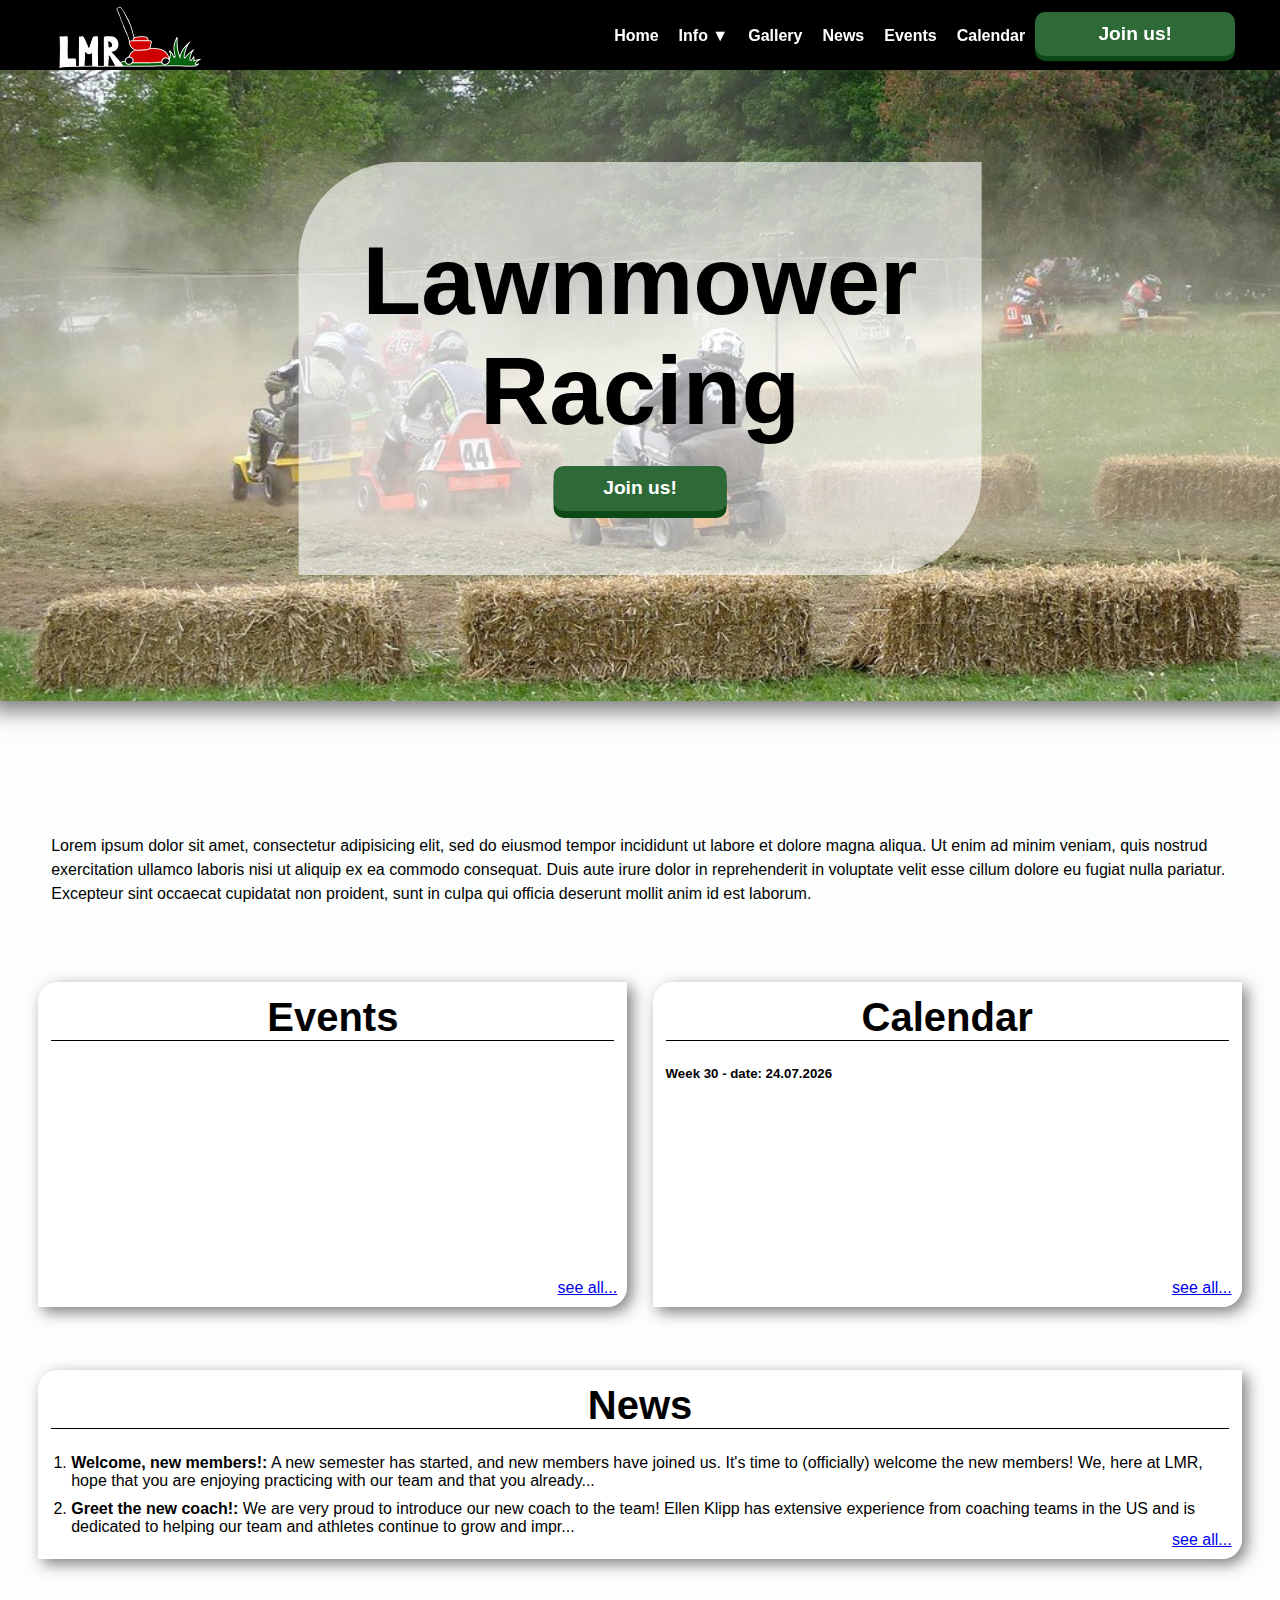
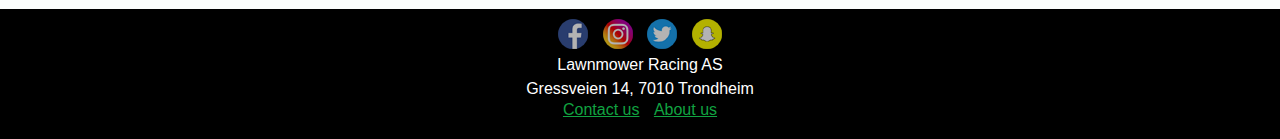
<file: index.html>
<!DOCTYPE html>
<html lang="en">
<head>
    <title>Home | Lawnmower racing</title>
    <meta charset="utf-8">
    <meta name="viewport" content="width=device-width,initial-scale=1">
    <meta name="description" content="The landing- / homepage for Lawnmower Racing. Sneak peak and snippets of the page functions can all be found here!">
    <link rel="icon" href="favicon.ico">
    <link href="css/style.css" rel="stylesheet" type="text/css">
    <script src="js/data.js"></script>
</head>
<body class="homepage">
    <div id="loader">
        <div id="preloader"></div>
    </div>
    <header id="header" class="">
    </header>
    <main id="main">
        <div id="screen">
            <div class="screen">
                <img id="landingImage" src="img/frontpage.jpg" width="1363" height="767" alt="backgroundphoto">
                <div id="title">
                    <h1>Lawnmower Racing</h1>
                    <form action="join.html">
                        <input class="button" type="submit" value="Join us!" />
                    </form>
                </div>
            </div>
        </div>
        <section>
            <article>
                <p>Lorem ipsum dolor sit amet, consectetur adipisicing elit, sed do eiusmod tempor incididunt ut labore et dolore magna aliqua. Ut enim ad minim veniam, quis nostrud exercitation ullamco laboris nisi ut aliquip ex ea commodo consequat. Duis aute irure dolor in reprehenderit in voluptate velit esse cillum dolore eu fugiat nulla pariatur. Excepteur sint occaecat cupidatat non proident, sunt in culpa qui officia deserunt mollit anim id est laborum.</p>
            </article>
        </section>

        <section>
            <article class="column">
                <h1>Events</h1>
                <ol id="eventsHomepage">
                    <li><strong>Event title here:</strong> Lorem ipsum dolor sit amet, consectetur adipisicing elit, sed do eiusmod tempor incididunt ut labore et dolore magna aliqua. Ut enim ad minim veniam, quis nostrud exercitation ullamco laboris nisi ut aliquip ex ea commodo consequat. Duis aute irure dolor in reprehenderit in voluptate velit esse cillum dolore eu fugiat nulla pariatur. Excepteur sint occaecat cupidatat non proident, sunt in culpa qui officia deserunt mollit anim id est laborum.</li>
                    <li><strong>Events title here:</strong> Lorem ipsum dolor sit amet, consectetur adipisicing elit, sed do eiusmod tempor incididunt ut labore et dolore magna aliqua. Ut enim ad minim veniam, quis nostrud exercitation ullamco laboris nisi ut aliquip ex ea commodo consequat. Duis aute irure dolor in reprehenderit in voluptate velit esse cillum dolore eu fugiat nulla pariatur. Excepteur sint occaecat cupidatat non proident, sunt in culpa qui officia deserunt mollit anim id est laborum.</li>
                </ol>
                <a href="events.html" class="seeAllSnippet">see all...</a>
            </article>
            <article class="column">
                <h1>Calendar</h1>
                <h5 id="weekday">Week 41</h5>
                <br>
                <div id="calendarHomepage">
                    <p>27.10.2019 - [Practice] Lorem ipsum dolor ...</p>
                    <p>28.10.2019 - [Event] Lorem ipsum dolor sit amet ...</p>
                    <p>29.10.2019 - [Practice] Lorem ipsum dolor ...</p>
                    <p>30.10.2019 - [Practice] Lorem ipsum dolor ...</p>
                </div>
                <a href="calendar.html" class="seeAllSnippet">see all...</a>
            </article>
        </section>

        <section>
            <article class="columnNews">
                <h1>News</h1>
                <ol id="newsHomepage">
                    <li><strong>News title here:</strong> Lorem ipsum dolor sit amet, consectetur adipisicing elit, sed do eiusmod tempor incididunt ut labore et dolore magna aliqua. Ut enim ad minim veniam, quis nostrud exercitation ullamco laboris nisi ut aliquip ex ea commodo consequat. Duis aute irure dolor in reprehenderit in voluptate velit esse cillum dolore eu fugiat nulla pariatur. Excepteur sint occaecat cupidatat non proident, sunt in culpa qui officia deserunt mollit anim id est laborum.</li>
                    <li><strong>News title here:</strong> Lorem ipsum dolor sit amet, consectetur adipisicing elit, sed do eiusmod tempor incididunt ut labore et dolore magna aliqua. Ut enim ad minim veniam, quis nostrud exercitation ullamco laboris nisi ut aliquip ex ea commodo consequat. Duis aute irure dolor in reprehenderit in voluptate velit esse cillum dolore eu fugiat nulla pariatur. Excepteur sint occaecat cupidatat non proident, sunt in culpa qui officia deserunt mollit anim id est laborum.</li>
                </ol>
                <a href="news.html" class="seeAllSnippet">see all...</a>
            </article>
        </section>
    </main>
    <div id="footer"></div>
    <script src="js/modularity.js"></script>
    <script src="js/homepageInfo.js"></script>
</body>
</html>
</file>
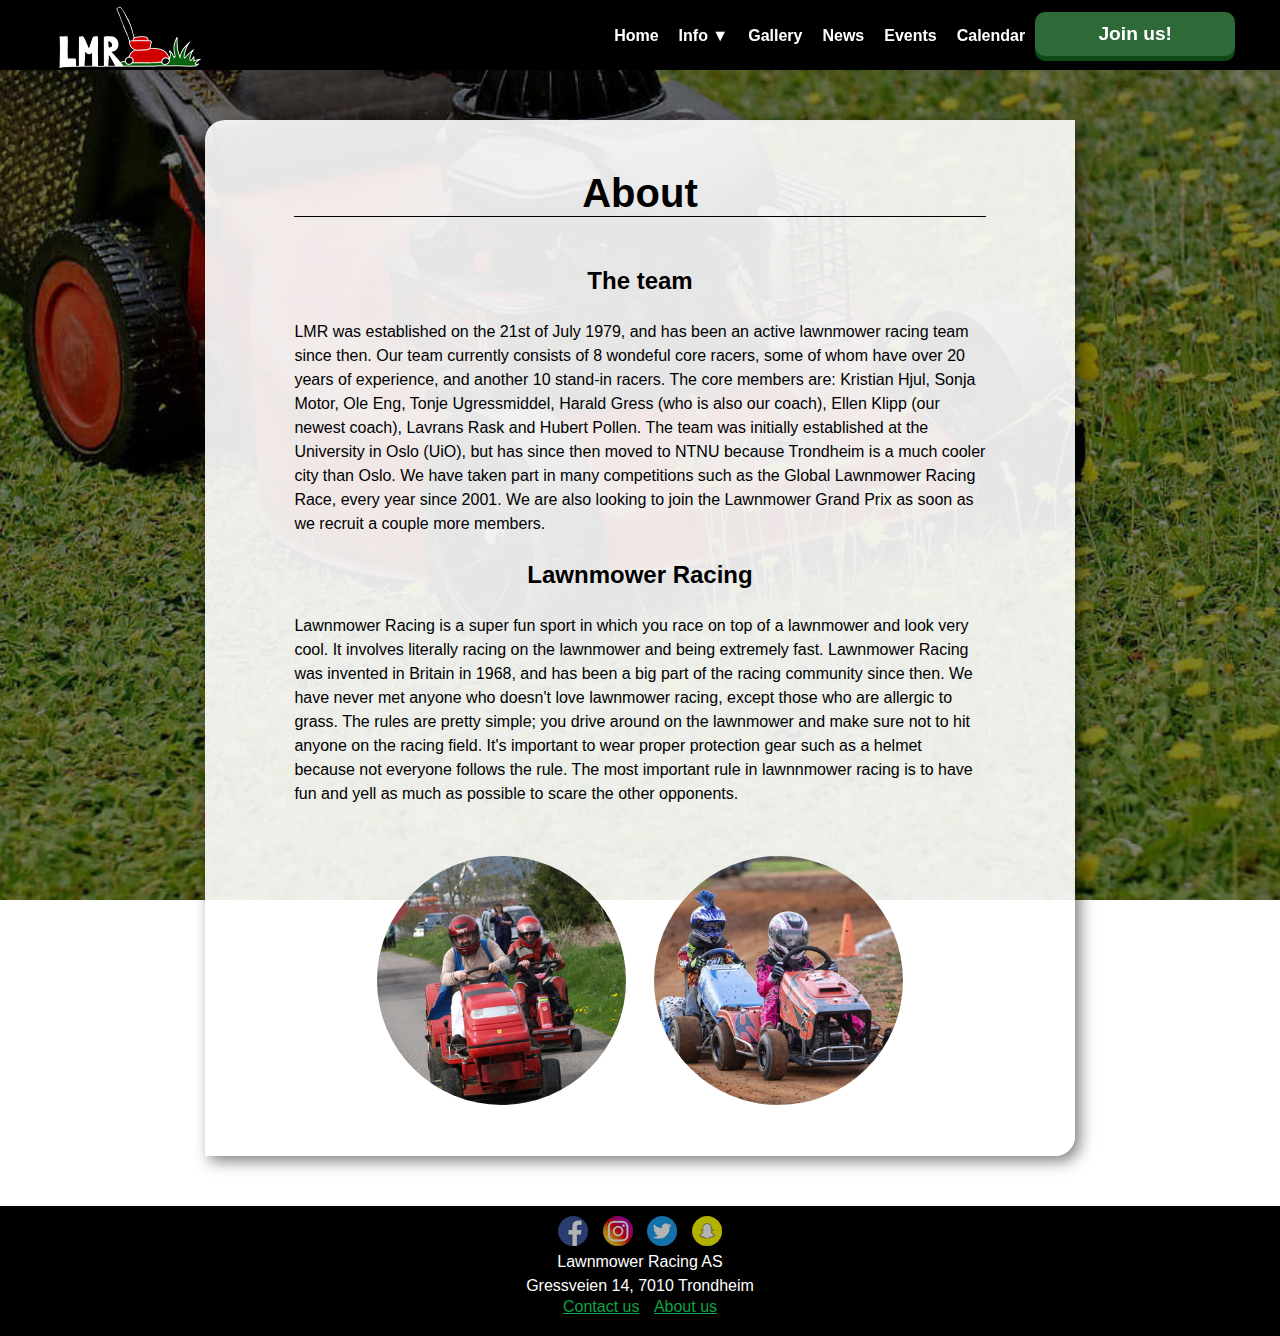
<file: about.html>
<!DOCTYPE html>
<html lang="en">
<head>
    <title>About | Lawnmower racing</title>
    <meta http-equiv="Content-Type" content="text/html; charset=UTF-8">
    <meta name="viewport" content="width=device-width,initial-scale=1">
    <meta name="description" content="About page for Lawnmower Racing. Information about the team and the sport in general is all found here!">
    <link rel="icon" href="favicon.ico">
    <link rel="stylesheet" href="css/style.css">
</head>
<body>
    <header id="header" class="">
    </header>
    <main>
        <article class="smallarticle">
            <div id="aboutarticles">
                <h1>About</h1>
                <div>
                    <h2>The team</h2>
                    <p>LMR was established on the 21st of July 1979, and has been an active lawnmower racing team since then. Our team currently consists of 8 wondeful core racers, some of whom have over 20 years of experience, and another 10 stand-in racers. The core members are: Kristian Hjul, Sonja Motor, Ole Eng, Tonje Ugressmiddel, Harald Gress (who is also our coach), Ellen Klipp (our newest coach), Lavrans Rask and Hubert Pollen. The team was initially established at the University in Oslo (UiO), but has since then moved to NTNU because Trondheim is a much cooler city than Oslo. We have taken part in many competitions such as the Global Lawnmower Racing Race, every year since 2001. We are also looking to join the Lawnmower Grand Prix as soon as we recruit a couple more members.</p>
                </div>
                <div>
                    <h2>Lawnmower Racing</h2>
                    <p>Lawnmower Racing is a super fun sport in which you race on top of a lawnmower and look very cool. It involves literally racing on the lawnmower and being extremely fast. Lawnmower Racing was invented in Britain in 1968, and has been a big part of the racing community since then. We have never met anyone who doesn't love lawnmower racing, except those who are allergic to grass. The rules are pretty simple; you drive around on the lawnmower and make sure not to hit anyone on the racing field. It's important to wear proper protection gear such as a helmet because not everyone follows the rule. The most important rule in lawnnmower racing is to have fun and yell as much as possible to scare the other opponents.</p>
                </div>
                <div id="images"><img src="img/race2.jpg" alt="Lawnmower racing"><img src="img/race1.jpg" alt="Lawnmower racing"></div>
        </article>
        </div>
    </main>
    <div id="footer"></div>
    <script src="js/modularity.js"></script>
</body>
</html>
</file>
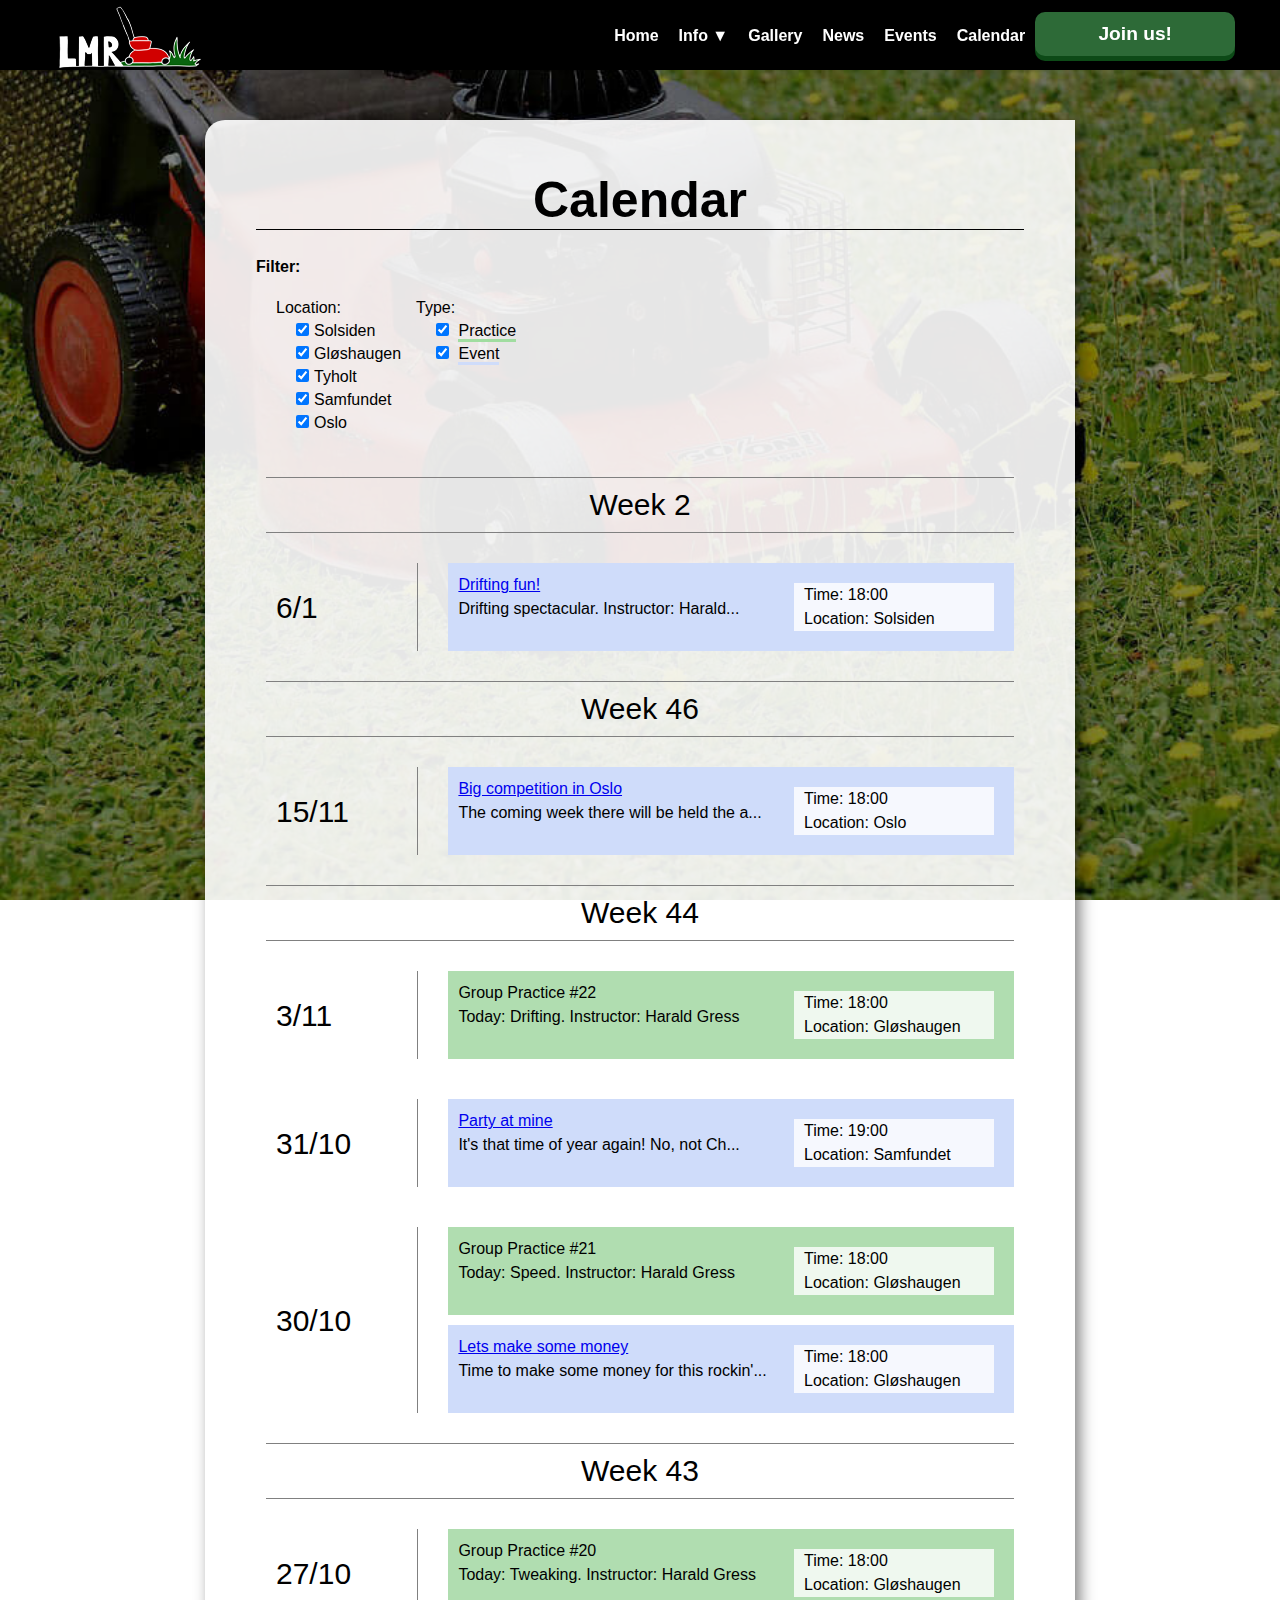
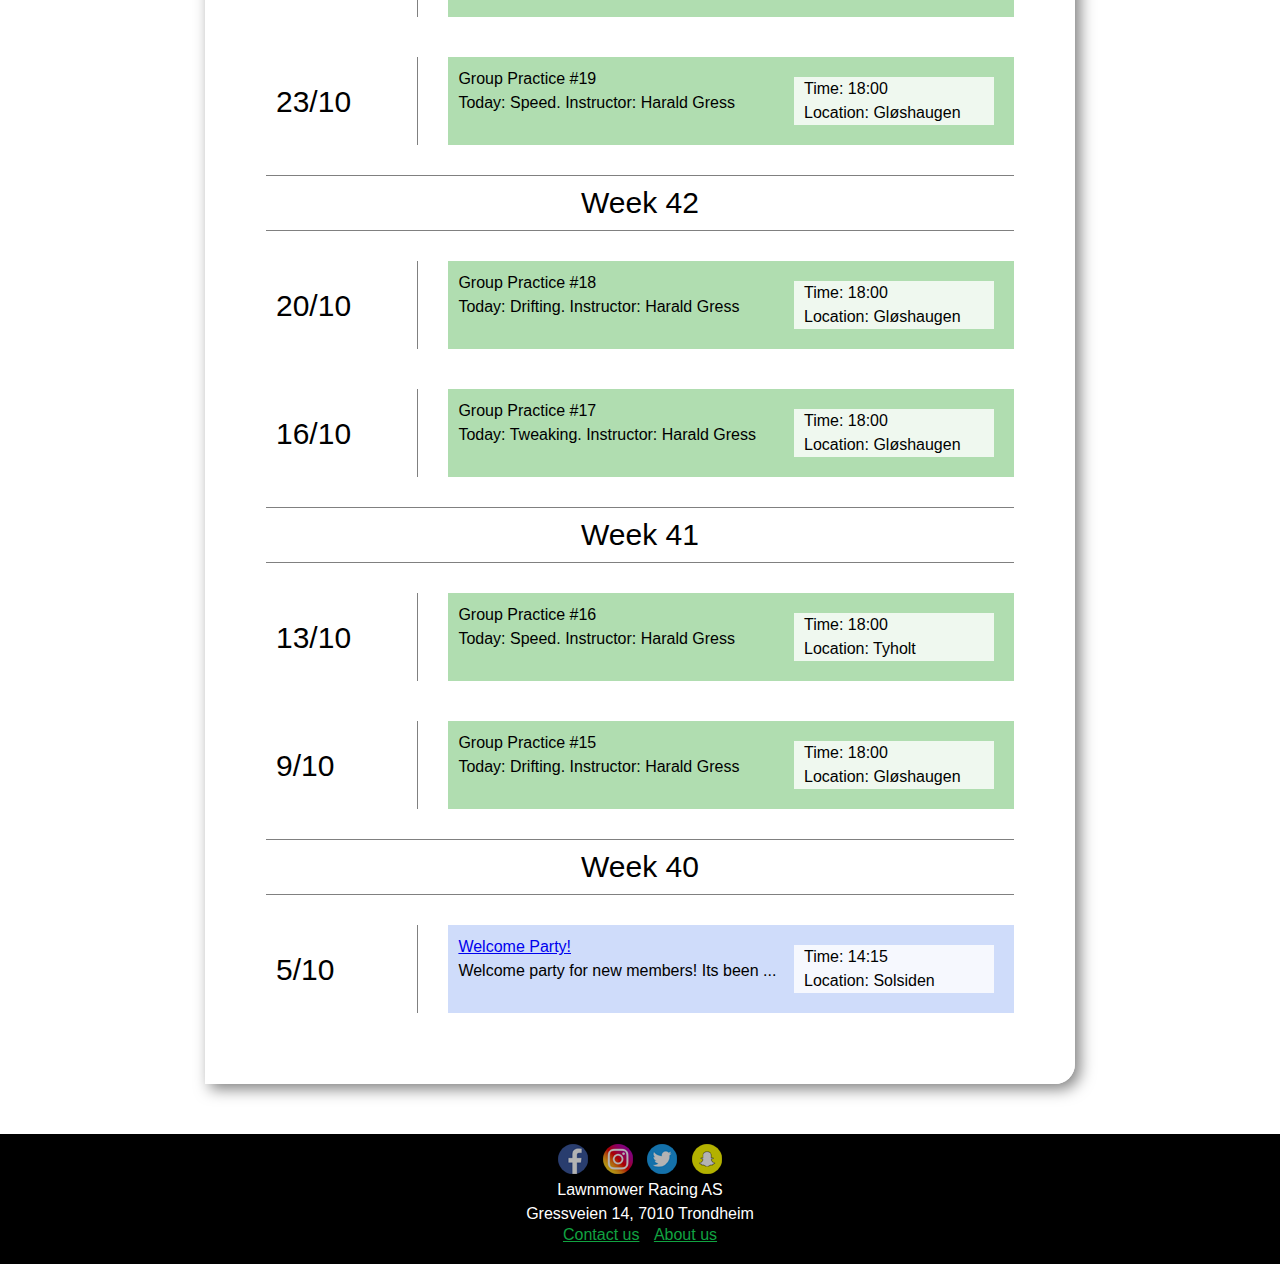
<file: calendar.html>
<!DOCTYPE html>
<html lang="en">
<head>
    <title>Calendar | Lawnmower racing</title>
    <meta http-equiv="Content-Type" content="text/html; charset=UTF-8">
    <meta name="viewport" content="width=device-width,initial-scale=1">
    <meta name="description" content="Calendar page for Lawnmower Racing. Overview over everything that is happening in LMR AS, both practice and upcoming events!">
    <link rel="icon" href="favicon.ico">
    <link rel="stylesheet" href="css/style.css">
    <script src="js/data.js"></script>
</head>
<body>
    <header id="header">
    </header>
    <main>
        <article class="smallarticle">
            <h1 class="pageTitle">Calendar</h1>
            <p style="font-weight: 900;">Filter:</p>
            <div id="filter-wrap">
                <div id="filter">
                    <div class="inputflex" id="locationBox"> <!--Checkboxes for filtering the calendar get loaded in with a script-->
                        <div class="input" style="min-width: 50px;">Location:</div>
                    </div>
                    <div class="inputflex">
                        <div class="input" style="min-width: 50px;">Type:</div>
                        <div class="input">
                            <input id="practiceCheckbox" type="checkbox" checked>
                            <label for="practiceCheckbox" style="border-bottom: solid #a0dda0 3px;">Practice</label>
                        </div>
                        <div class="input">
                            <input id="eventCheckbox" type="checkbox" checked>
                            <label for="eventCheckbox" style="border-bottom: solid #cfdcfa 3px;">Event</label>
                        </div>
                    </div>
                </div>
            </div>
            <div id="calendarElements"></div><!--Elements for the calendar get loaded in with a script-->
        </article>
    </main>
    <div id="footer"></div>
    <script src="js/modularity.js"></script>
    <script src="js/calendar.js"></script>
    <script></script>
</body>
</html>
</file>
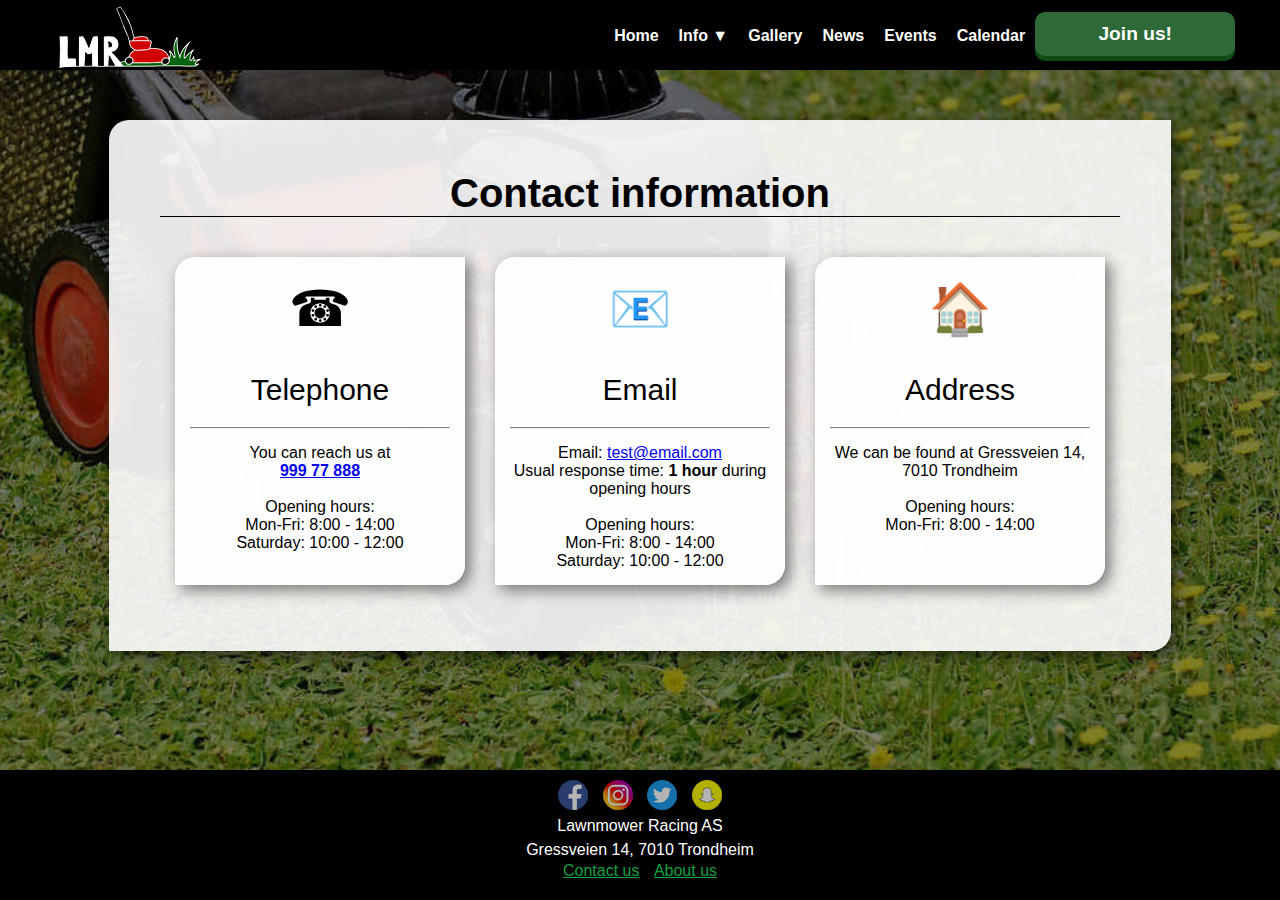
<file: contact.html>
<!DOCTYPE html>
<html lang="en">
<head>
    <title>Contact us | Lawnmower racing</title>
    <meta charset="utf-8">
    <meta name="viewport" content="width=device-width,initial-scale=1">
    <meta name="description" content="Contact page for Lawnmower Racing. Everything from contact information is provided to the users on this page. Feel free to contact us!">
    <link rel="icon" href="favicon.ico">
    <link rel="stylesheet" href="css/style.css">
</head>
<body>
    <header id="header">
    </header>
    <main>
        <article class="smallarticle" id="contarcticle">
            <h1>Contact information</h1>
            <div id="contact">
                <article>
                    <p class="contacticon">☎</p>
                    <p class="contactlabel">Telephone</p>
                    <hr class="separator">You can reach us at</br>
                    <b><a href="tel:99977888">999 77 888</a></b></br>
                    </br>Opening hours:</br>Mon-Fri: 8:00 - 14:00</br>Saturday: 10:00 - 12:00
                </article>
                <article>
                    <p class="contacticon">📧</p>
                    <p class="contactlabel">Email</p>
                    <hr class="separator">Email: <a href="mailto:test@email.com">test@email.com</a>
                    </br>Usual response time: <b>1 hour</b> during opening hours</br>
                    </br>Opening hours:</br>Mon-Fri: 8:00 - 14:00</br>Saturday: 10:00 - 12:00
                </article>
                <article>
                    <p class="contacticon">🏠</p>
                    <p class="contactlabel">Address</p>
                    <hr class="separator">We can be found at Gressveien 14, 7010 Trondheim
                    </br>
                    </br>Opening hours:</br>Mon-Fri: 8:00 - 14:00
                </article>
            </div>
        </article>
    </main>
    <div id="footer"></div>
    <script src="js/modularity.js"></script>
</body>
</html>
</file>
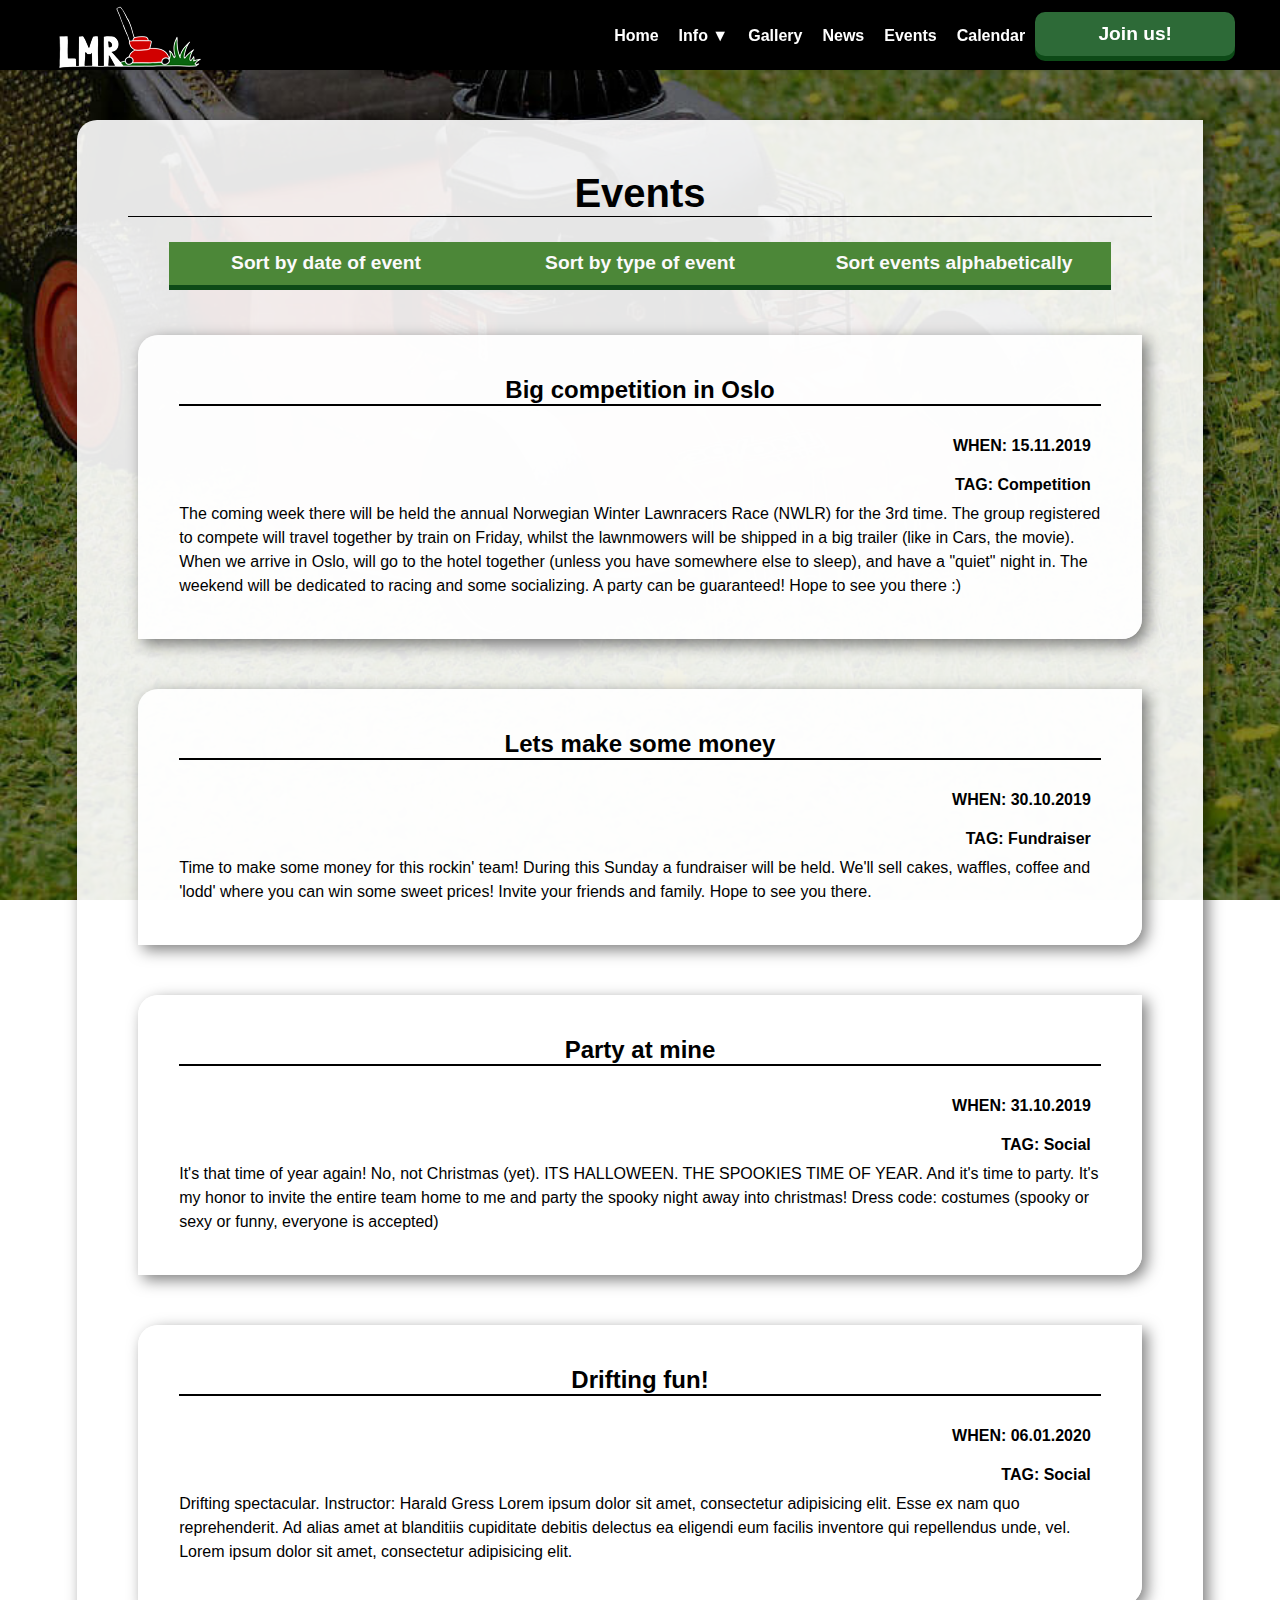
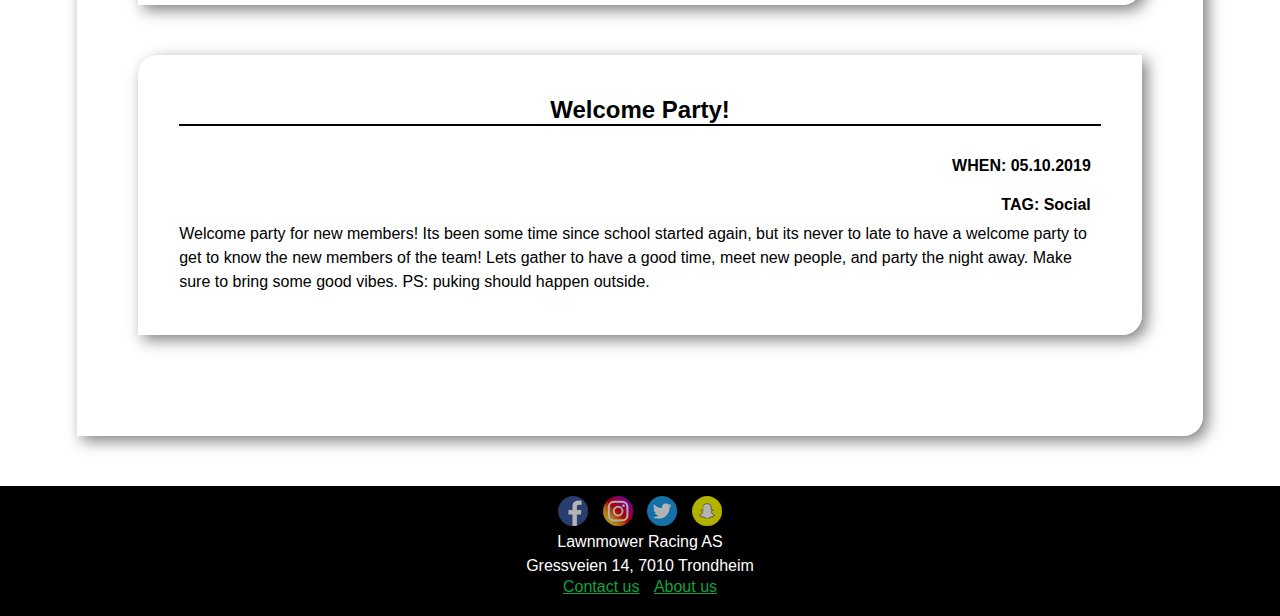
<file: events.html>
<!DOCTYPE html>
<html lang="en">
<head>
    <title>Events | Lawnmower racing</title>
    <meta http-equiv="Content-Type" content="text/html; charset=UTF-8">
    <meta name="viewport" content="width=device-width,initial-scale=1">
    <meta name="description" content="Events page for Lawnmower Racing. Articles containing information for events from competitions to parties! The articles can all be sorted to your content!">
    <link rel="icon" href="favicon.ico">
    <link rel="stylesheet" href="css/style.css">
    <script src="js/data.js"></script>
</head>
<body>
    <div id="top-of-page"></div>
    <header id="header" class="">
    </header>
    <main>
        <article id="event" class="bigarticle">
            <h1>Events</h1>
            <div id="eventNav">
                <div id="sortDate" class="eventButton">Sort by date of event</div>
                <div class="eventButton eventDrop">Sort by type of event
                    <div class="eventNavDrop">
                        <ul>
                            <li><a id="sortFundraiser">Fundraiser</a></li>
                            <li><a id="sortSocial">Social</a></li>
                            <li><a id="sortCompetition">Competition</a></li>
                        </ul>
                    </div>
                </div>
                <div id="sortAlph" class="eventButton">Sort events alphabetically</div>
            </div>
            <div id="divArticle">
                <ul id="listEvent">

                </ul>
            </div>
        </article>
    </main>
    <div id="footer"></div>
    <script src="js/modularity.js"></script>
    <script src="js/events.js"></script>
</body>
</html>
</file>
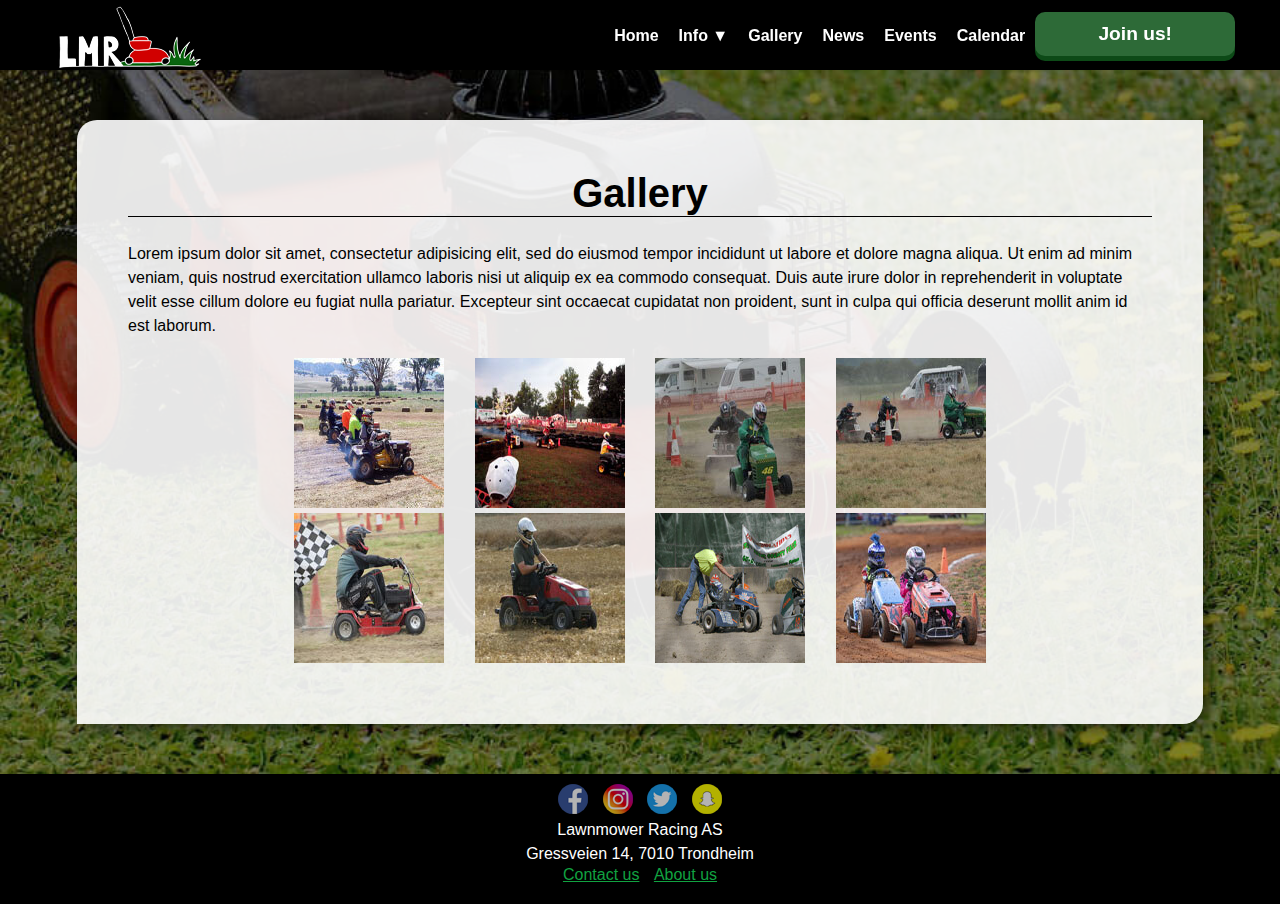
<file: gallery.html>
<!DOCTYPE html>
<html lang="en">
<head>
    <title>Gallery | Lawnmower racing</title>
    <meta charset="utf-8">
    <meta name="viewport" content="width=device-width,initial-scale=1">
    <meta name="description" content="Gallery page for Lawnmower Racing. The beauty of this sport and group is all shown here.">
    <link rel="icon" href="favicon.ico">
    <link rel="stylesheet" href="css/style.css">
    <script src="js/data.js"></script>
</head>
<body>
    <header id="header" class="">
    </header>
    <div id="lightbox">
        <div>
            <a id="closeX">&times;</a>
            <a id="left">&#10094;</a>
            <a id="right">&#10095;</a>
            <div id="imageZoom">
                <img class='img' id='zoom' src="" alt="zoomed image">
            </div>
        </div>
    </div>
    <main id="main">
        <article class="bigarticle">
            <h1>Gallery</h1>
            <p>Lorem ipsum dolor sit amet, consectetur adipisicing elit, sed do eiusmod tempor incididunt ut labore et dolore magna aliqua. Ut enim ad minim veniam, quis nostrud exercitation ullamco laboris nisi ut aliquip ex ea commodo consequat. Duis aute irure dolor in reprehenderit in voluptate velit esse cillum dolore eu fugiat nulla pariatur. Excepteur sint occaecat cupidatat non proident, sunt in culpa qui officia deserunt mollit anim id est laborum.</p>
            <div class="gallery">
                <div id="imageGallery">
                </div>
            </div>
        </article>
    </main>
    <div id="footer"></div>
    <script src="js/modularity.js"></script>
    <script src="js/imageGallery.js"></script>
</body>
</html>
</file>
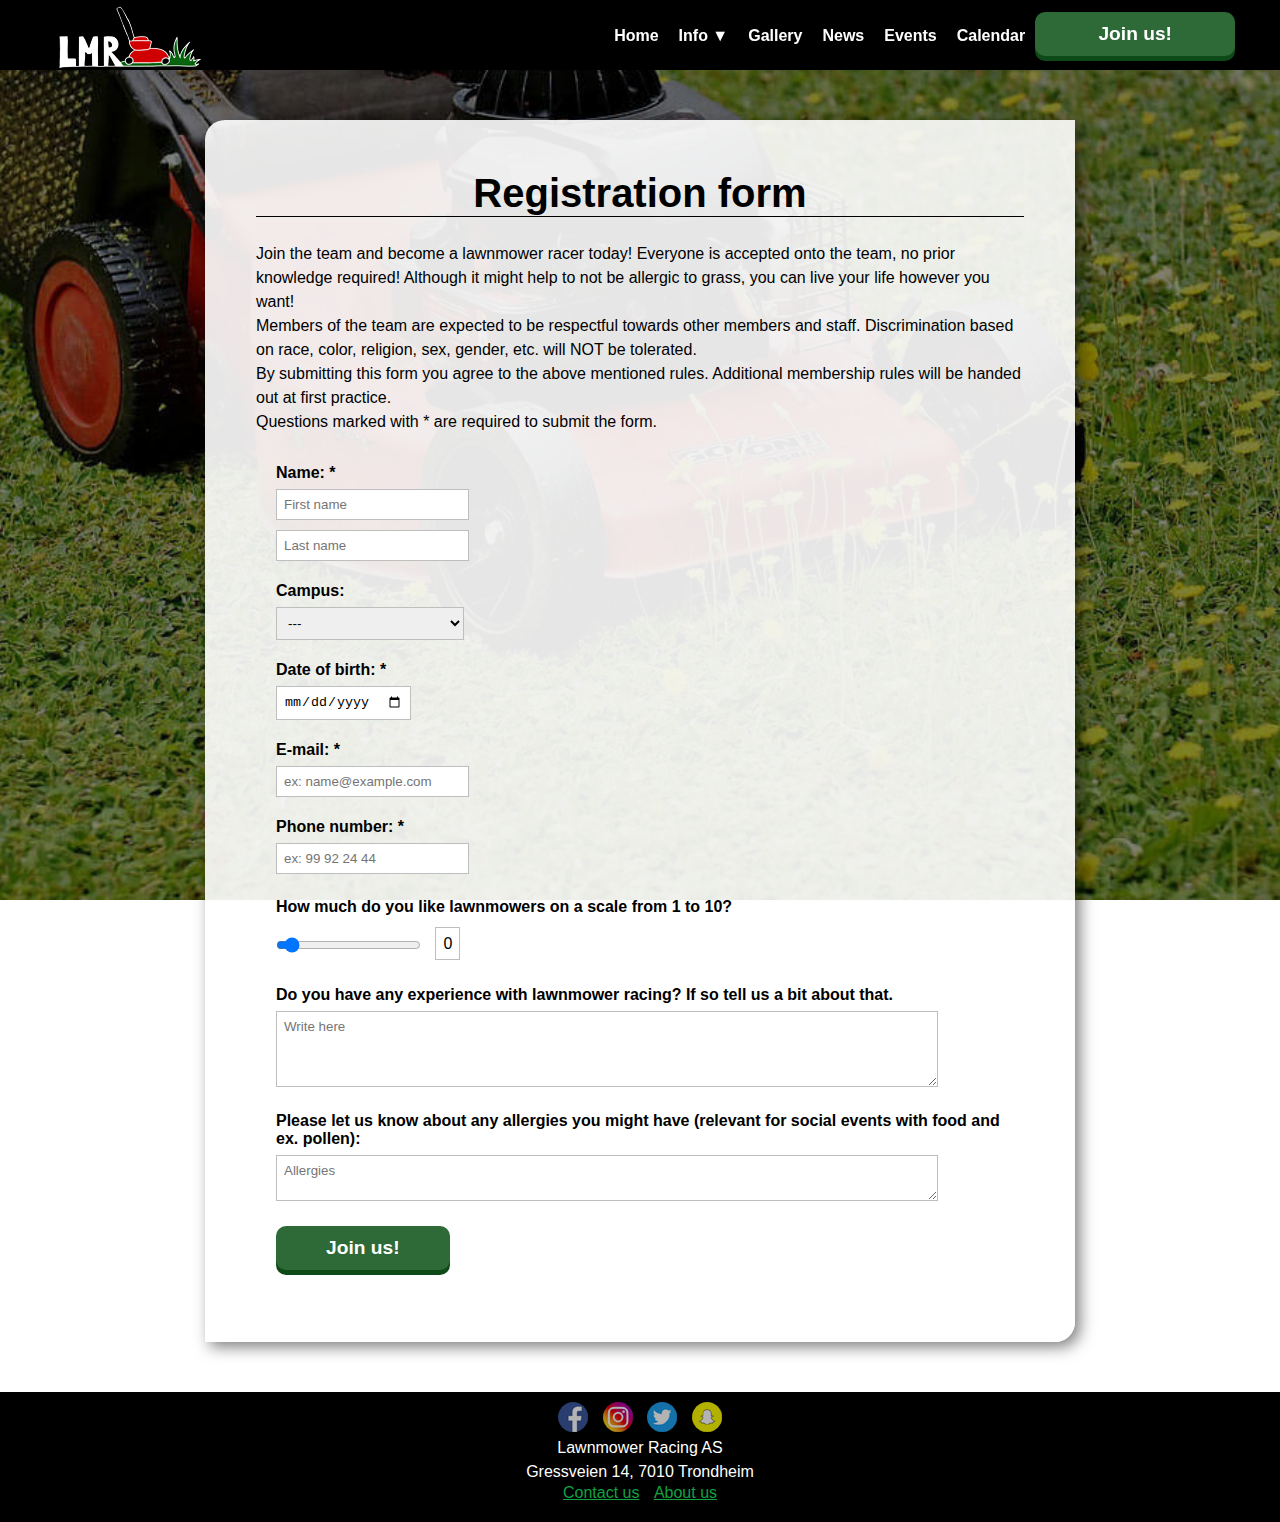
<file: join.html>
<!DOCTYPE html>
<html lang="en">
<head>
    <title>Join us | Lawnmower racing</title>
    <meta charset="utf-8">
    <meta name="viewport" content="width=device-width,initial-scale=1">
    <meta name="description" content="Join page for Lawnmower Racing. A page for people interested in registering as members of the LMR-team. The registration form can be found here!">
    <link rel="icon" href="favicon.ico">
    <link rel="stylesheet" href="css/style.css">
</head>
<body>
    <header id="header" class="">
    </header>

    <!--CONTENT OF PAGE, REGISTER-->
    <article class="smallarticle" id="registrationformPageContent">
        <h1>Registration form</h1>
        <p>Join the team and become a lawnmower racer today! Everyone is accepted onto the team, no prior knowledge required! Although it might help to not be allergic to grass, you can live your life however you want!</p>
        <p>Members of the team are expected to be respectful towards other members and staff. Discrimination based on race, color, religion, sex, gender, etc. will NOT be tolerated.</p>
        <p>By submitting this form you agree to the above mentioned rules. Additional membership rules will be handed out at first practice.</p>
        <p>Questions marked with * are required to submit the form.</p>

        <form id="form" class="form" method="get">
            <label>Name: *
                <br>
                <input type="text" placeholder="First name" name="first name" id="firstNameInp" class="inputs name" required>
            </label>
            <label>
                <input type="text" placeholder="Last name" name="last name" id="lastNameInp" class="inputs name" required>
            </label>
            <br>
            <label>Campus:
                <br>
                <select name="Campus" id="campusInp" class="inputs" required>
                    <option value="">---</option>
                    <option value="kalvskinnet">Kalvskinnet</option>
                    <option value="dragvoll">Dragvoll</option>
                    <option value="gløshaugen">Gløshaugen</option>
                    <option value="øya">Øya</option>
                    <option value="tunga">Tunga</option>
                    <option value="elgeseter">Elgeseter</option>
                    <option value="tyholt">Tyholt</option>
                    <option value="lerkendalValgrinda">Lerkendal-Valgrinda</option>
                    <option value="moholt">Moholt</option>
                    <option value="olavskvartalet">Olavskvartalet</option>
                    <option value="solsidenKunstakademiet">Solsiden-Kunstakademiet</option>
                </select>
            </label>
            <br>
            <label>Date of birth: *<br>
                <input type="date" name="dateofbirth" id="dateofbirthInp" class="inputs" required>
            </label>
            <br>
            <label>E-mail: *<br>
                <input type="email" placeholder="ex: name@example.com" name="email" id="emailInp" class="inputs" required>
            </label>
            <br>
            <label>Phone number: *<br>
                <input type="tel" placeholder="ex: 99 92 24 44" maxlength="8" name="phNumber" id="phInp" class="inputs" required>
            </label>
            <br>
            <p>
              <label for="amountRange">How much do you like lawnmowers on a scale from 1 to 10?<br></label>
              <input type="range" id="amountRange" name="amountRange" min="0" max="10" value="0" oninput="this.form.amountInput.value=this.value" id="rangeInp" class="inputs"/>
              <output id="rangeOut" name="amountInput" class="inputs">0</output>
            </p>
            <br>
            <label>Do you have any experience with lawnmower racing? If so tell us a bit about that.<br>
                <textarea rows="4" cols="50" maxlength="200" placeholder="Write here" name="experience" id="experienceInp" class="inputs"></textarea>
            </label>
            <br>
            <label>Please let us know about any allergies you might have (relevant for social events with food and ex. pollen):<br>
                <textarea rows="2" cols="50" maxlength="100" placeholder="Allergies" name="allergies" id="allergiesInp" class="inputs"></textarea>
            </label>
            <br>
            <button class="btn" type="submit" id="submitBtn">Join us!</button>
        </form>
    </article>

    <article class="smallarticle" id="regRecieved">
        <h1>Thank you!</h1>
        <p>Your application was recieved.</p>
        <a href="index.html">Click here to return to the homepage.</a>
    </article>
    <div id="footer"></div>
    <script src="js/modularity.js"></script>
    <script src="js/join.js"></script>
</body>
</html>
</file>
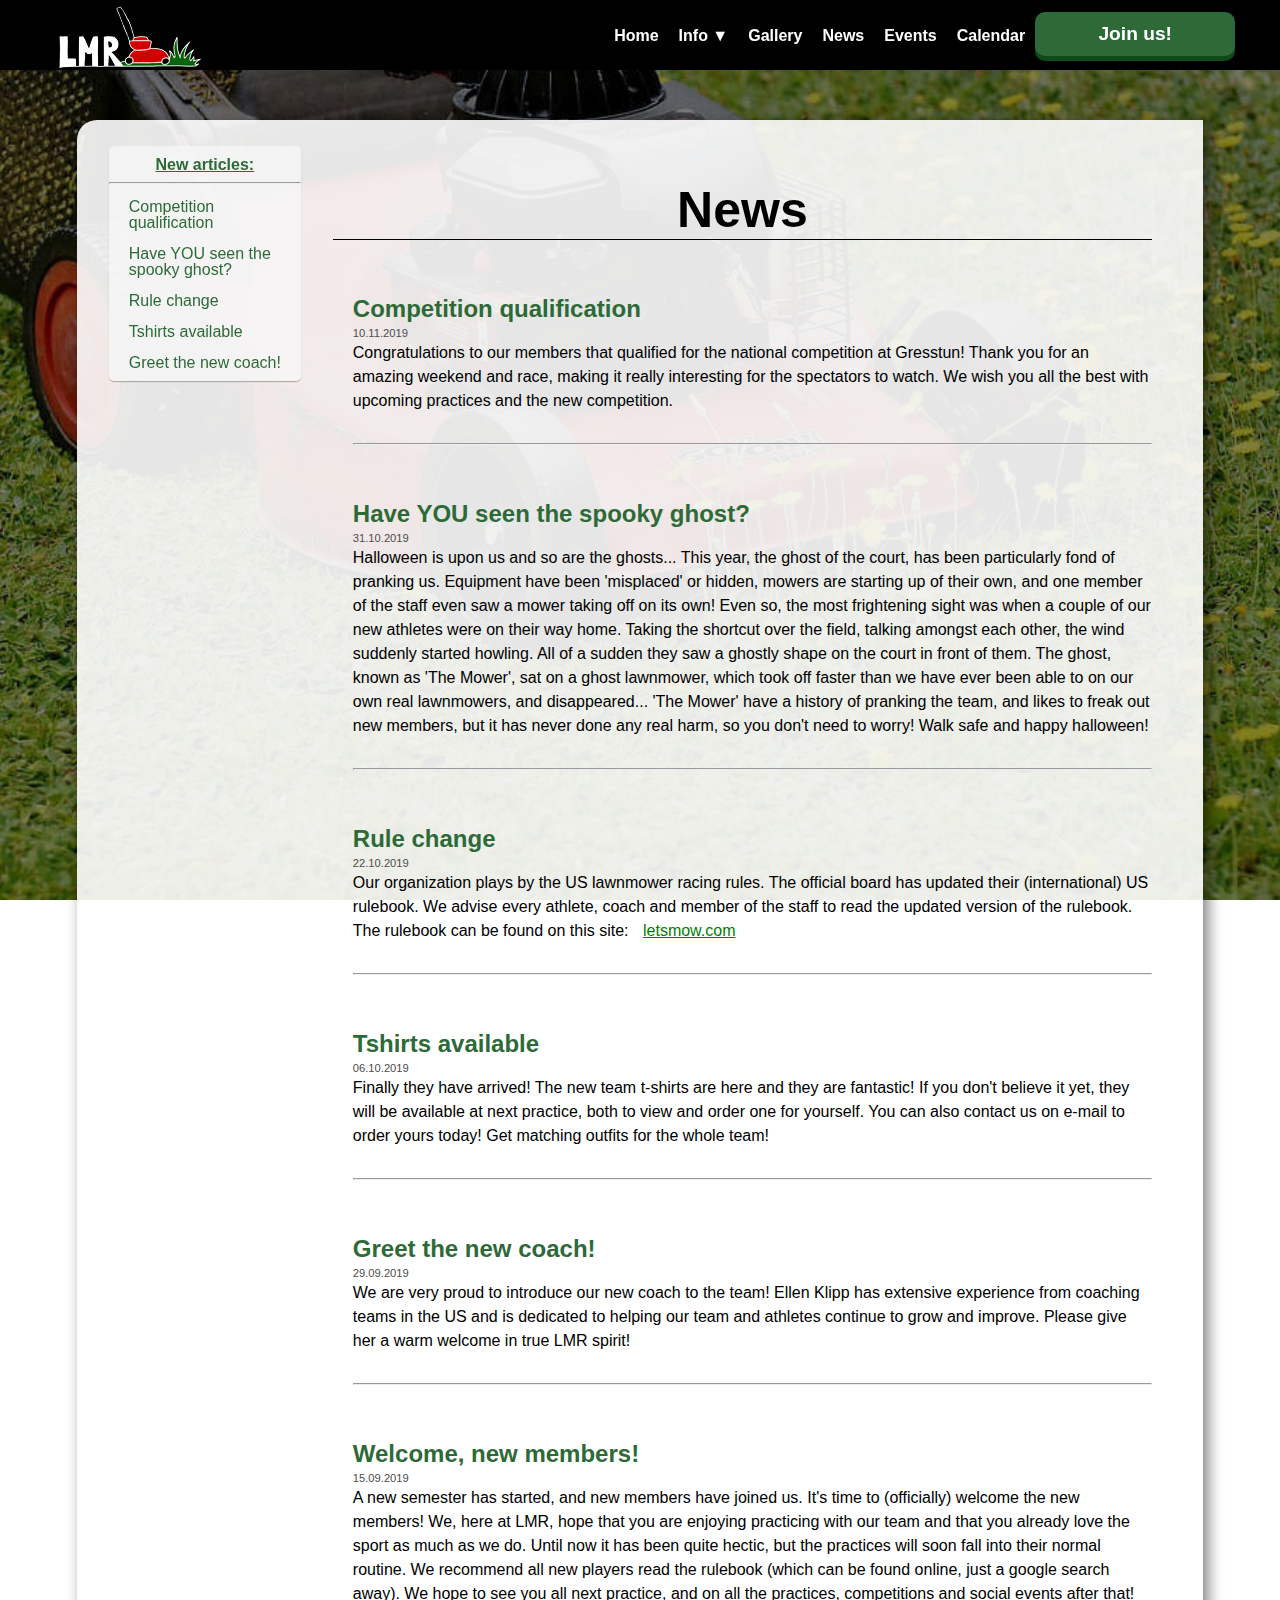
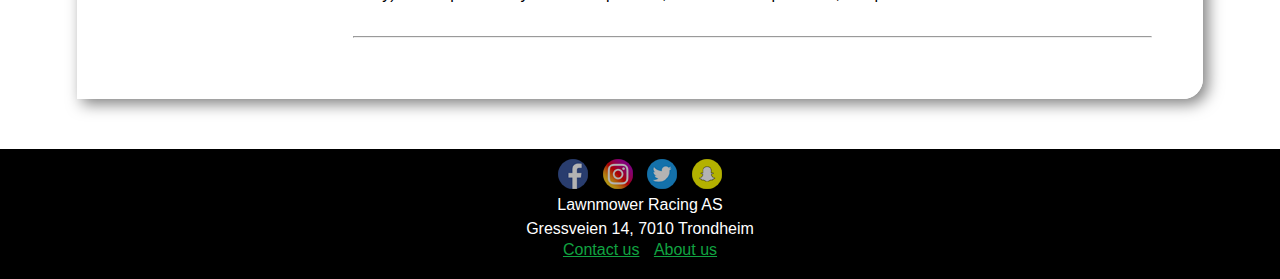
<file: news.html>
<!DOCTYPE html>
<html lang="en">
<head>
    <title>News | Lawnmower racing</title>
    <meta charset="utf-8">
    <meta name="viewport" content="width=device-width,initial-scale=1">
    <meta name="description" content="News page for Lawnmower Racing. Showing all the recent news ordered from oldest to latest. All the news such as new coaches/places to meet/uniforms etc., and general news about the sport, such as updates in the rules, big competitions etc. can be found on this page.">
    <link rel="icon" href="favicon.ico">
    <link rel="stylesheet" href="css/style.css">
    <script src="js/data.js"></script>
</head>
<body>
    <header id="header">
    </header>
    <!--CONTENT GOES HERE-->
    <main>
        <article class="bigarticle">
            <div id="sidenav" class="sidenav">
                <div class="sidenavInner">
                    <p>New articles:</p>
                    <hr id="hrTitle">
                    <div>
                        <ul id="navbarList"></ul>
                    </div>
                </div>
            </div>

            <div class="newsContent">
                <h1 style="text-align: center; font-size: 50px; text-align: center; margin-bottom: 25px; border-bottom: 1.5px solid black;">News</h1>
                <ul id="listWithArticles"></ul>
            </div>
        </article>
    </main>

    <div id="footer"></div>
    <script src="js/modularity.js"></script>
    <script src="js/news.js"></script>
</body>
</html>
</file>
<file: css/style.css>
﻿:root {
  --padding: 70px;
  --padding-footer: 130px;
  --base-color: #000;
  --bg-color: #fff;
  --theme-color: #2d6a37;
  --theme-color1: #d10000;
}
* { margin: 0; padding: 0; }

/* SCROLL UP BUTTON */
#scrollUpBtn {
  display: block;
  position: fixed;
  opacity: 0;
  bottom: 10px;
  right: 15px;
  font-size: 20px;
  box-shadow: 0 0 #fff;
  background-color: rgba(50,50,50,.7);
  color: white;
  cursor: pointer;
  padding: 10px;
  border-radius: 10px;
  transition: opacity .3s linear;
  z-index: 9999;
  text-align: center;
  vertical-align: middle;
  line-height: 30px;
  text-decoration: none;
}

/* GENERAL BODY */
html, body {
  margin: 0;
  padding: 0;
  min-height: 100vh;
  position: relative;
  background: var(--bg-color);
  font-family: Arial, sans-serif;
  scroll-behavior: smooth;
}
body {
  background-image: url(../img/background.jpg);
  background-size: cover;
  background-attachment: fixed;
}

/* HEADER */
header {
  position: sticky;
  display: flex;
  top: 0;
  height: var(--padding);
  width: 100%;
  transition: background .5s;
  z-index: 999;

  box-shadow: 0 0 0 0 #888888;
  background-color: rgba(0,0,0,1);
}
nav {
  flex-wrap: wrap;
  display: flex;
  justify-content: space-between;
  align-items: center;
  width: 93%;
  height: var(--padding);
  margin: 0 auto;
  background-color: rgba(0,0,0,0);
}
nav .button {
  position: relative;
  padding: 10px 15px;
  color: #fff;
  top: -10px;
  width: 200px;
}
.sticky {
  background-color: rgba(0, 0, 0, 0.75);
}
nav>a>img {
  position: absolute;
  top: -10px;
  padding: 0 10px;
}
nav>div>ul {
  display: flex;
  justify-content: flex-end;
  padding: 0;
  margin: 0;
}
div ul li {
  list-style: none;
  text-align: center;
  font-weight: 900;
  position: relative;
}
div ul li a {
  position: relative;
  display: block;
  text-decoration: none;
  color: white;
  padding: 0 10px;
  text-align: left;
  cursor: pointer;
}
div ul li a:not(.abtn) {
  padding: 5px 10px 0 10px;
}
.icon {
  display: none;
  font-size:30px;
  color: transparent;
  text-shadow: 0 0 0 #fff;
}
.responsivemb {
  top: -200px;
}
#mobile {
  display: block;
  position: absolute;
  top: -250px;
  left: 0;
  padding: 15px 0;
  background-color: rgba(0,0,0,0);
  width: 100%;
  transition: all .3s ease-in-out;
  z-index: -99;
}
#mobile ol {
  width: 93%;
  margin: 0 auto;
}
#mobile li {
  display: block;
  width: 100%;
  list-style: none;
}
#mobile li a {
  display: block;
  color: white;
}
#mobile li .button {
  display: none;
}
.dropdown-content::before {
  content: "";
  position: absolute;
  top: -10px;
  left: 20px;
  width: 0;
  height: 0;
  border-left: 10px solid transparent;
  border-right: 10px solid transparent;
  border-bottom: 13px solid #898989;
}
.dropdown-content {
	display: block;
  opacity: 0;
  visibility: hidden;
  position: absolute;
  background-color: #898989;
	bottom: -3px;
  border-radius: 10px;
  width: 150px;
  transition: .2s;
  transform: translateY(100%);
}
.dropdown-content a {
  padding: 10px 10px !important;
}
.dropdown-content a:hover {
  color: var(--theme-color1);
}
.dropdown:hover .dropdown-content {
  visibility: visible;
  opacity: 1;
}
li.dropdownmb input[type="checkbox"] {
  display: none;
}
li.dropdownmb label {
  display: block;
  color: white;
}
input[id^=drop]:checked + .dropdown-contentmb {
  display: block;
  visibility: visible;
  opacity: 1;
}
.dropdown-contentmb {
  display: none;
  visibility: hidden;
  opacity: 0;
  position: relative;
  top: 0;
  width: 150px;
  transition: .2s;
}
.dropdown-contentmb a {
  padding: 10px 10px !important;
}
.dropdownmb:hover .dropdown-contentmb {
  visibility: visible;
  opacity: 1;
}
/* NAV HOVER */
li>a:hover {
  color: white;
  cursor: pointer;
  -webkit-transition: color 0.3s;
  transition: color 0.3s;
}
li>a:not(.abtn)::before {
  content: "";
  position: absolute;
  width: 100%;
  height: 2px;
  bottom: -5px;
  left: 0;
  background-color: var(--theme-color1);
  visibility: hidden;
  -webkit-transform: scaleX(0);
  transform: scaleX(0);
  -webkit-transition: all 0.3s ease-in-out 0s;
  transition: all 0.3s ease-in-out 0s;
}
div ul li a:not(.abtn):hover::before {
  visibility: visible;
  -webkit-transform: scaleX(1);
  transform: scaleX(1);
}

/* FOOTER */
.wrapper {
  margin: 0;
  padding-bottom: var(--padding-footer);
}
footer {
  position: absolute;
  bottom: 0;
  height: var(--padding-footer);
  width: 100%;
  background-color: var(--base-color);
  text-align: center;
}
footer>p {
  color: white;
  font-size: 1rem;
}
footer>a{
  color:#11a341;
	margin: 5px;
}
.socialIcons {
  width: 30px;
  height: 30px;
  opacity: .7;
  margin: 10px 5px 0 5px;
}
.socialIcons:hover {
  opacity: 1;
}
/* HOMEPAGE */
body.homepage {
  background: #fbfefc;
}
.homepage > main {
  display: none;
}
#calendarHomepage p {
  width: 100%;
  overflow:hidden;
  white-space: nowrap;
  text-overflow: ellipsis;
}
#eventsHomepage li {
	margin: 10px 0 10px 20px;
}
.seeAllSnippet {
  position: absolute;
  bottom: 10px;
  right: 10px;
}
#screen {
  position: relative;
  overflow: hidden;
  transform: translateY(calc(var(--padding) * -1));
	box-shadow: 0 0 20px 10px rgba(0,0,0,0.5);
}
.screen {
  position: relative;
  height: 100%;
}
#landingImage {
  display: block;
  height: auto;
  min-height: 100%;
  min-width: 100%;
}
#title {
  position: absolute;
  margin: 0 auto;
  top: 50%;
  left: 50%;
  transform: translate(-50%,calc(-50% - var(--padding)*-0.25));
  text-align: center;
  padding: 5%;
  border-radius: 100px 0 100px 0;
  background-color: rgba(255,255,255,0.6);
}
#title > h1 {
  font-size: 6rem;
  transition: font-size .5s;
}
#title > form > .button {
  margin-top: 20px;
  transition: padding .5s, color .3s;
  box-shadow: 0 7px #0d4a17;
}
#title > form > .button:hover, #title > form >.button:active {
  transform: translateY(5px);
  box-shadow: 0 2px #0d4a17;
}

/* BUTTONS */
.button, button {
  position: relative;
  box-shadow: 0 5px #0d4a17;
  background-color: var(--theme-color);
  border: none;
  border-radius: 10px;
  color: #fff;
  line-height: 1.3em;
  text-align: center;
  padding: 10px 50px;
  font-size: 1.2rem;
  font-weight: bold;
  cursor: pointer;
}
nav .button:hover, nav .button:active {
  transform: translateY(3px);
  box-shadow: 0 2px #0d4a17;
}

/* TEXT, ARTICLES */
.pageTitle {
	text-align: center;
	font-size: 50px;
	margin-bottom: 25px;
	border-bottom: 1.5px solid black;
}
section {
  width: 100%;
  display: flex;
  justify-content: center;
}
#main section article:not(.column):not(.columnNews) {
  border-radius: 0;
  background: #fbfefc;
  box-shadow: 0 0 rgba(255,255,255,0);
}
main section > article {
	padding: 1%;
	width: 92%;
}
.column {
  float: left;
  width: 44%;
  height: 100%;
  min-height: 300px;
  margin: 1%;
}
i {
  font-style: normal;
  font-family: arial;
}
article h1 {
  text-align: center;
  font-size: 40px;
  margin-bottom: 25px;
  border-bottom: 1.5px solid black;
}
article {
  background-color: rgba(255,255,255,0.9);
  position: relative;
  width: 100%;
  margin: 50px auto;
  padding: 4%;
  box-shadow: 5px 5px 15px 0 rgba(0, 0, 0, 0.5);
  border-radius: 20px 0 20px 0;
}
.bigarticle{
  width: 80%;
}
.smallarticle{
  width: 60%;
}
article li {
  margin: 10px 0 10px 20px;
}
p {
  color: black;
  font-size: 16px;
  line-height: 1.5;
}

/* IMAGE GALLERY */
.gallery {
  display: block;
  margin: 20px auto 10px auto;
  width: 70%;
}
.gallery>div {
  display: grid;
  grid-template-columns: repeat(auto-fill, minmax(150px, 1fr));
  grid-gap: 5px;
  justify-items: center;
}
.gallery img {
  width: 150px;
  height: 150px;
}
.gallery img:hover {
  cursor: pointer;
  filter: blur(1px);
}
#lightbox {
	visibility: hidden;
	position: absolute;
	top: 0;
	left: 0;
	width: 100%;
	height: 100%;
	background: rgba(0,0,0,0.95);
	opacity: 0;
  transition: visibility 0.3s, opacity 0.3s ease-in-out;
  z-index: 9999;
  display: flex;
  justify-content: center;
}
#imageZoom {
	position: absolute;
  top: 50%;
	left: 50%;
  transform: translate(-50%,-50%);
}
#left, #right, #closeX {
  position: absolute;
  top: 10px;
  right: 10px;
  color: white;
  font-weight: bold;
  font-size: 4rem;
  z-index: 999;
  cursor: pointer;
  transition: background-color 1s ease, color 1s ease;
}
#closeX:hover {
  color: var(--theme-color1);
}
#left, #right {
	max-width: 25px;
	border-radius: 15px;
	font-size: 2em;
	color: white;
	padding: 20px;
  top: 50%;
  transform: translateY(-50%);
}
#right {
	right: 5px;
}
#left {
	left: 5px;
}
#left:hover, #right:hover {
  background-color: rgba(255,255,255,.3);
}
#knappForan:hover, #knappTilbake:hover{
	color: purple;
	background-color: #bbb;
}

/* EVENT PAGE */
#event h2{
  border-bottom: 2px black solid;
}
.date, .type{
  font-weight: lighter;
  text-align: right;
  padding: 0;
  padding: 10px 10px 5px 10px;
}
#event article{
  height: 20%;
  width: 90%;
}
#eventNav{
  display: flex;
  width: 92%;
  margin: 0 auto;
}
#listEvent > li {
  margin: 0;
}
#eventNav > .eventButton{
  position: relative;
  flex-basis: 25px;
  flex-grow: 1;
  padding: 9px;
  color: #fbfafb;
  background-color: #4c8738;
  border: none;
  margin: 0;
  box-shadow: 0 5px #0d4a17;
  line-height: 1.3em;
  font-size: 1.2em;
  font-weight: bold;
  cursor: pointer;
  text-align: center;
  border-radius: 0;
  transition: background 1s;
}
.mainText{
  font-weight: normal;
  text-align: left;
}
#eventNav>.eventButton:hover{
  background-color: #2d6a37;
}
#eventNav .eventButton div {
  transition: all .2s;
}
.eventNavDrop {
  display: block;
  position: absolute;
  background-color: #2d6a37;
  width: 100%;
  top: 100%;
  left: 0;
  visibility: hidden;
  opacity: 0;
  z-index: 999;
}
.eventNavDrop ul li{
  padding: 6px 0 10px 0;
  margin: 10px 20px 10px 20px;
}
.eventNavDrop ul li>a:not(.abtn)::before {
	background-color: white;
}
#eventNav .eventButton:hover .eventNavDrop{
  color: #f1f1f1;
  visibility: visible;
  opacity: 1;
}
#eventNav .eventNavDrop ul li a:hover{
  color: #f1f1f1;
}
#liste li{
  margin-left: 10px;
  margin-right: 10px;
}

/* CALENDAR PAGE */
.calendarObject {
	display: flex;
	justify-content: space-between;
	width: 100%;
	padding: 10px;
	position: relative;
	box-sizing: border-box;
	animation: fade 0.5s linear;
}
.calendarDate {
	width: 20%;
	margin: 10px;
	margin-right: 30px;
	border-right: solid gray 1px;
	text-align: center;
	position: relative;
}
.calendarDate >	p {
	font-size: 30px;
	position: absolute;
	top: 50%;
	transform: translateY(-50%);
}
.calendarObject ul {
	width: 80%;
}
.anchorCalendar {
  position: relative;
  display: block;
  text-decoration: underline;
  color: #0000EE;
  padding: 0 !important;
  text-align: left;
  cursor: pointer;
}
.anchorCalendar:visited {
  color: #551A8B;
}
.calendarObject ul li {
	display: flex;
	justify-content: space-between;
	list-style: disc;
  text-align: left;
  font-weight: 100;
	padding: 10px;
	margin: 10px 0 10px 0;
}
.week {
	font-weight: 100;
	font-size: 30px;
	text-align: center;
	margin: 10px;
	border-top: solid gray 1px;
	border-bottom: solid gray 1px;
	padding: 10px;
}
.eventType {
	background-color: #cfdcfa;
}
.practiceType {
	background-color: #b0ddb0;
}
.timeAndLocation {
  background-color: rgba(255,255,255,0.8);
  padding: 0 10px 0 10px;
  min-width: 180px;
  margin: 10px;
  height: 100%;
}
#filter {
	padding: 10px;
  display: flex;
  flex-direction: row;
  flex-wrap: wrap;
}
.inputflex{
  margin-right: 10px;
}
#input {
	min-width: 150px;
	margin: 5px;
  display:flex;
  justify-content: row;
}
#filter label {
	margin: 0 0 0 5px;
}
#filter-wrap {
	margin: 10px 0 30px 10px;
}
.input {
	min-width: 130px;
  margin-bottom: 5px;
}
#filter input {
	margin: 0 0 0 20px;
}

/* NEWS.HTML: CONTENT */
.newsContent{ /*from title "NEWS" and all of the articles, not the sidebar*/
  position: relative;
  left: 20%;
  margin-top: 10px;
  width: 80%;
}
a.anchor {
  position: relative;
  top:-100px; /*to accomodate for the height of the top navbar, it links to a place -100px above the header it points to*/
  display: block;
  height: 0;
  width:0;
}
.newsarticle{ /*articles*/
  position: relative;
  display: flex;
  flex-direction: column;
  text-align: left;
  margin-top: 50px;
  margin-left: 0;
  margin-bottom: 30px;
}
.newsarticle span{ /*date-string in each article*/
  font-weight: 400;
  color: #4d4d4d;
}
.newsarticle p{ /*text content in each article*/
  font-weight: 400;
}
.newsarticle a{ /*link in article text*/
  color: green;
  text-decoration: underline;
  display: inline;
}
/* NEWS.HTML: HEADINGS */
.newsHeading{
  color: #2d6a37;
}
.spanDate{
  color: black;
  font-size: 0.7em;
}
/* NEWS.HTML: SIDENAV */
.sidenavInner{
  display: inline-block;
  position: fixed;
  width: 15%;
  margin-top: -25px;
  margin-left: -1.5%;
  color: #2d6a37;
  background-color: rgba(246,246,246,0.8);
  border-radius: 5px;
  -webkit-box-shadow: 0 1px 1px rgba(0,0,0,0.1);
  box-shadow: 0 1px 1px rgba(0,0,0,0.3);
}
.sidenavInner a{ /*links in sidenav*/
  color: #2d6a37;
  line-height: 1;
  font-weight: normal;
  font-style: normal;
  text-decoration: none;
}
#navbarList{
  margin-left: -10px; /*removes space where there were list style types (dots)*/
}
.sidenavInner p{ /*title in sidenav*/
  text-decoration: underline;
  color: #2d6a37;
  font-weight: bold;
  display: flex;
  justify-content: center;
  margin-top: 7px;
  margin-bottom: 5px;
}
.sidenavInner li>a:hover{ /*link in sidenav on hover*/
  color: #2d6a37;
}

/* JOIN.HTML */
.form{ /*the entire form*/
  position: relative;
  padding: 20px 12px 10px 20px;
  margin: 10px auto;
}
.form label{ /*each question*/
  margin: 0 0 3px 0;
  padding: 0px;
  display: block;
  font-weight: bold;
}
.inputs{ /*each input field*/
  position: relative;
  margin-top: 7px;
  box-sizing: border-box;
	-webkit-box-sizing: border-box;
	-moz-box-sizing: border-box;
	border:1px solid #BEBEBE;
	padding: 7px;
}
textarea{
  font-family: inherit;
  width: 90%;
}
#rangeOut{ /*disabled, amount of range*/
  position: relative;
  top: -12px;
  margin-left: 10px;
  text-align: center;
  font-weight: normal;
}
.submitBtn{
  background: #2d6a37;
  margin-top: 20px;
	padding: 10px;
	border: none;
  border-radius: 8px;
	color: #fff;

  line-height: 1.1em;
  text-align: center;
  font-size: 20px;
  font-size: 1.2rem;
  font-weight: 500;
  cursor: pointer;
}
.submitBtn:hover{
  background: #0d4a17;
}
#regRecieved{ /*article/div shown on submit*/
  opacity: 0;
  visibility: hidden;
  position: absolute;
  top: 0;
  text-align: center;
	width: 42%;
  transition: visibility .3s, opacity .3s ease-in-out;
}

/* CONTACT */
#contact {
	text-align: center;
	display: flex;
  flex-direction: row;
  justify-content: center;
}
#contact article {
	margin: 15px;
	padding: 15px;
  min-width: 168.71px;
}
.contacticon{
  font-size: 50px;
  margin-bottom: 20px;
}
.contactlabel{
  font-size: 30px;
  margin:0;
}
.separator {
	margin: 15px 0 15px 0;
	border-top: solid gray 1px;
}
#contarcticle{
  width:75%;
}

/* ABOUT */
#aboutarticles h2{
  text-align: center;
  margin-bottom: 25px;
  margin-top: 25px;
}
#abourtarticles p{
  margin-bottom: 25px;
}
#aboutarticles{
  display: flex;
  flex-direction: column;
  max-width: 90%;
  margin:auto;
}
#images{
  display: flex;
  flex-direction: row;
  justify-content: space-around;
  max-width: 80%;
  margin:auto;
}
#images img{
  margin-top: 50px;
  max-width: 45%;
  max-height: 45%;
  border-radius: 50%;
}
/* PRELOADER */
#loader {
  position: absolute;
  left: 0;
  top: 0;
  width: 100%;
  height: 100%;
  display: flex;
  justify-content: center;
  align-items: center;
  z-index: 8888;
  background-color: black;
  transition: .3s;
}
#preloader {
  position: absolute;
  top: 50%;
  z-index: 9999;
  width: 80px;
  height: 80px;
  transform: translate(0,-50%);
  border: 22px solid #666;

  border-radius: 50%;
  border-top: 22px solid var(--theme-color1);
  border-left: 22px solid var(--theme-color1);
  border-right: 22px solid var(--theme-color1);

  animation: spin 2s linear infinite;

}
/* MEDIA QUERIES */
@media (max-width: 900px) {
  .responsivemb {
    top: 70px !important;
  }
  #zoom {
    width: 100%
  }
  #mobile li .button {
    display: block;
  }
  nav {
    background-color: black;
  }
  #mobile {
    background-color: black;
  }
  #header {
    background-color: black;
  }
  div.sidenavInner {
    position: relative;
    margin-left: auto;
    width: 100%;
  }
  div.newsContent {
    position: relative;
    left: 0;
    margin-top: 10px;
    margin-left: 0;
    width: 100%;
  }
  .dropdown-content {
    display: none;
  }
  .navList {
    display: none;
  }
  .icon {
    display: block;
  }
  section {
    width: 100%;
    display: flex;
    flex-direction: column;
    justify-content: center;
  }
  .column {
    width: 93%;
    margin: 5% auto;
  }
	#contact {
		flex-direction: column;
    align-items: center;
	}
  #contact article{
    width:80%;
  }
  #contarcticle{
    width:80%;
  }
  #images {
    flex-direction:column;
    max-width: 100%;
    align-items: center;
  }
  #images img{
    margin-top: 20px;
    max-width: 50%;
    max-height: 50%;
  }
  .smallarticle{
    width:80%;
  }
	.calendarObject ul li {
		flex-direction: column;
	}
	.calendarObject {
		flex-direction: column;
	}
	.calendarDate > p {
		position: static;
		transform: none;
	}
	.calendarDate {
		width: 100%;
    margin:auto;
		border-right: none;
		border-bottom: solid gray 1px;
	}
	.calendarObject ul {
		width: 100%;
	}
}
@media (max-width: 660px) {
  #title>h1 {
    font-size: 2.5rem;
  }
  #title>.button {
    padding: 10px 20px;
  }
  #title {
    padding: 10% 20%;
  }
  #aboutarticles p{
    font-size: 0.9em;
  }
  #eventNav {
    flex-wrap: wrap;
    flex-direction: column;
  }
  #submitBtn {
    margin: 0 auto;
    width: 100%;
  }
  article li {
    margin: 0;
  }
  #navbarList {
    margin: 10px 0 20px 20px;
  }
}

/* KEYFRAMES */
@keyframes zoom {
  from { transform: scale(0); }
  to { transform: scale(1); }
}
@keyframes fade {
	from { opacity: 0 }
	to { opacity: 1 }
}
@keyframes spin {
  0% { transform: translate(0,-50%) rotate(0deg); }
  100% { transform: translate(0,-50%) rotate(360deg); }
}
</file>
